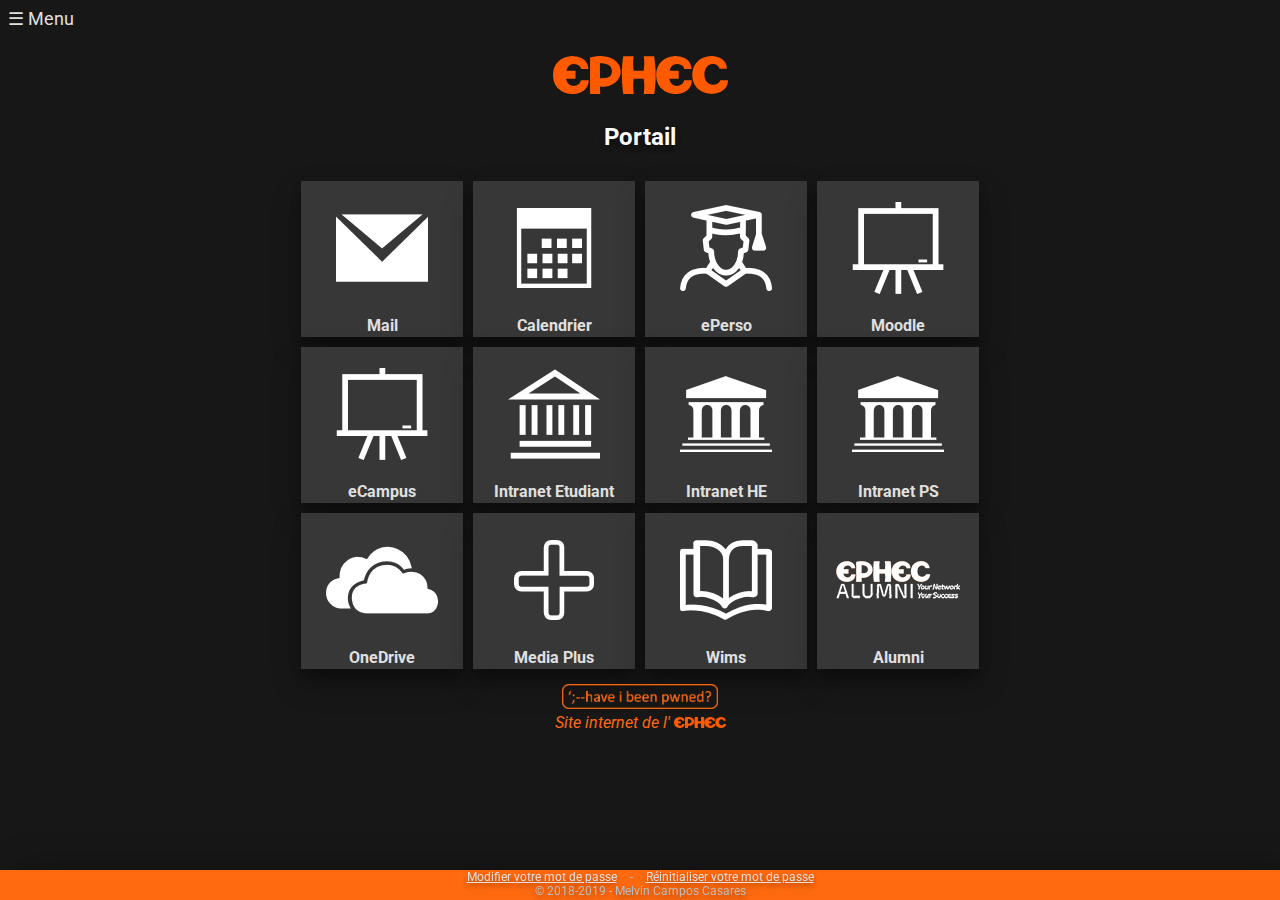
<file: web/index.html>
<!-- Made by Melvin Campos Casares -->
<!-- Tiles images coming from Syncfusion Metro Studio Library -->
<!-- EPHEC icons taken from the web and modified with Adobe Photoshop CC when necessary -->
<!-- Last modification: 30/01/2019 -->

<!DOCTYPE html>
<html lang="fr">
<head>
  <meta charset="UTF-8">
  <title>Portail EPHEC</title>
  <link rel="stylesheet" type="text/css" href="CSS/portal.css">
  <link rel="stylesheet" type="text/css" href="CSS/menu.css">
  <script src="JS/menu.js"></script>
  <link rel="shortcut icon" href="favicon/favicon.ico">
  <link rel="icon" sizes="16x16 32x32 64x64" href="favicon/favicon.ico">
  <link rel="icon" type="image/png" sizes="196x196" href="favicon/favicon-192.png">
  <link rel="icon" type="image/png" sizes="160x160" href="favicon/favicon-160.png">
  <link rel="icon" type="image/png" sizes="96x96" href="favicon/favicon-96.png">
  <link rel="icon" type="image/png" sizes="64x64" href="favicon/favicon-64.png">
  <link rel="icon" type="image/png" sizes="32x32" href="favicon/favicon-32.png">
  <link rel="icon" type="image/png" sizes="16x16" href="favicon/favicon-16.png">
  <link rel="apple-touch-icon" href="favicon/favicon-57.png">
  <link rel="apple-touch-icon" sizes="114x114" href="favicon/favicon-114.png">
  <link rel="apple-touch-icon" sizes="72x72" href="favicon/favicon-72.png">
  <link rel="apple-touch-icon" sizes="144x144" href="favicon/favicon-144.png">
  <link rel="apple-touch-icon" sizes="60x60" href="favicon/favicon-60.png">
  <link rel="apple-touch-icon" sizes="120x120" href="favicon/favicon-120.png">
  <link rel="apple-touch-icon" sizes="76x76" href="favicon/favicon-76.png">
  <link rel="apple-touch-icon" sizes="152x152" href="favicon/favicon-152.png">
  <link rel="apple-touch-icon" sizes="180x180" href="favicon/favicon-180.png">
  <meta name="msapplication-TileColor" content="#FFFFFF">
  <meta name="msapplication-TileImage" content="favicon/favicon-144.png">
  <meta name="msapplication-config" content="favicon/browserconfig.xml">
</head>
<body>
<div id="sidenav" class="sidenav">
  <a href="javascript:void(0)" class="closebtn" onclick="closeNav()">&times;</a>
  <p id="copyright">© 2018-2019 <br> Melvin Campos Casares</p>
  <a href="index.html">Portail</a>
  <a href="apps-ti.html">TI</a>
  <a href="apps-compta.html">Comptabilité</a>
  <a href="apps-prof.html">Professeurs</a>
  <p><br></p>
  <a href="https://account.activedirectory.windowsazure.com/ChangePassword.aspx" class="aMenuPwd" target="_blank">Modifier le mot de passe</a>
  <a href="https://passwordreset.microsoftonline.com" class="aMenuPwd" target="_blank">Réinitialiser le mot de passe</a>
</div>
<div>
  <span id="sidenavSpan" onClick="openNav()"> &#9776; Menu</span>
</div>
<div class="portal">
  <header>
    <img src="IMG/EPHEC-logo.svg" id="rapitisse">
    <h2>Portail</h2>
  </header>
  <div class="superTile">
    <div class="tile">
      <a href="https://outlook.office365.com/owa/?realm=ephec.be#path=/mail" class="link" target="_blank"><img src="IMG/Mail.png">Mail</a>
      <a href="https://outlook.office365.com/owa/?realm=ephec.be#path=/calendar" class="link" target="_blank"><img src="IMG/Calendar.png">Calendrier</a>
      <a href="https://eperso.ephec.be/" title="Accéder à mon dossier personnel" class="link" target="_blank"><img src="IMG/Graduate.png">ePerso</a>
      <a href="https://moodle.ephec.be/" title="Accéder à mes cours" class="link" target="_blank"><img src="IMG/Black-Board.png">Moodle</a>
      <a href="https://campus-virtuel.ephec.be/sites/ephec2018" title="Accéder à mes cours (Campus Virtuel)" class="link" target="_blank"><img src="IMG/Black-Board.png">eCampus</a>
      <a href="https://ephec.sharepoint.com/sites/Agora/SitePages/Accueil.aspx" title="Accéder à Agora" class="link" target="_blank"><img src="IMG/School.png">Intranet Etudiant</a>
      <a href="https://ephec.sharepoint.com/sites/Private/IntranetHE/SitePages/Accueil.aspx" title="Intranet professeurs & administratifs" class="link" target="_blank"><img src="IMG/School2.png">Intranet HE</a>
      <a href="https://ephec.sharepoint.com/sites/Private/Intranetps/SitePages/Accueil.aspx" title="Intranet professeurs & administratifs PS" class="link" target="_blank"><img src="IMG/School2.png">Intranet PS</a>
      <a href="https://ephec-my.sharepoint.com/" title="Accéder à mon OneDrive" class="link" target="_blank"><img src="IMG/OneDrive.png">OneDrive</a>
      <a href="https://mediaplus.ephec.be/" title="Accéder à la plateforme ENI" class="link" target="_blank"><img src="IMG/Plus.png">Media Plus</a>
      <a href="https://wims.ephec.be/" title="Accéder à l'apprentissage des langues" class="link" target="_blank"><img src="IMG/Book.png">Wims</a>
      <a href="http://ephec-alumni.be/" title="Accéder au site des anciens étudiants" class="link" target="_blank"><img src="IMG/EPHEC-Alumni.png">Alumni</a>
    </div>
  </div>
  <div class="divUnderTile">
    <a href="https://haveibeenpwned.com/" title="Vérifiez si votre compte a été compromis par une violation de données" id="linkPwned" target="_blank"><img src="IMG/haveibeenpwned.png" id="linkPwned"></a>
    <br><a href="http://www.ephec.be/" id="linkWeb" target="_blank">Site internet de l' <img src="IMG/EPHEC-logo.svg" id="linkWeb"></a>
  </div>
  <span hidden>
    <a href="apps-ti.html">Portail TI</a>
    -
    <a href="apps-compta.html">Portail Comptabilité</a>
    -
    <a href="apps-prof.html">Portail professeurs</a>
  </span>
</div>
<footer>
  <a href="https://account.activedirectory.windowsazure.com/ChangePassword.aspx" target="_blank">Modifier votre mot de passe</a>
  -
  <a href="https://passwordreset.microsoftonline.com" target="_blank">Réinitialiser votre mot de passe</a>
  <br>© 2018-2019 - Melvin Campos Casares
</footer>
</body>
</html>
</file>
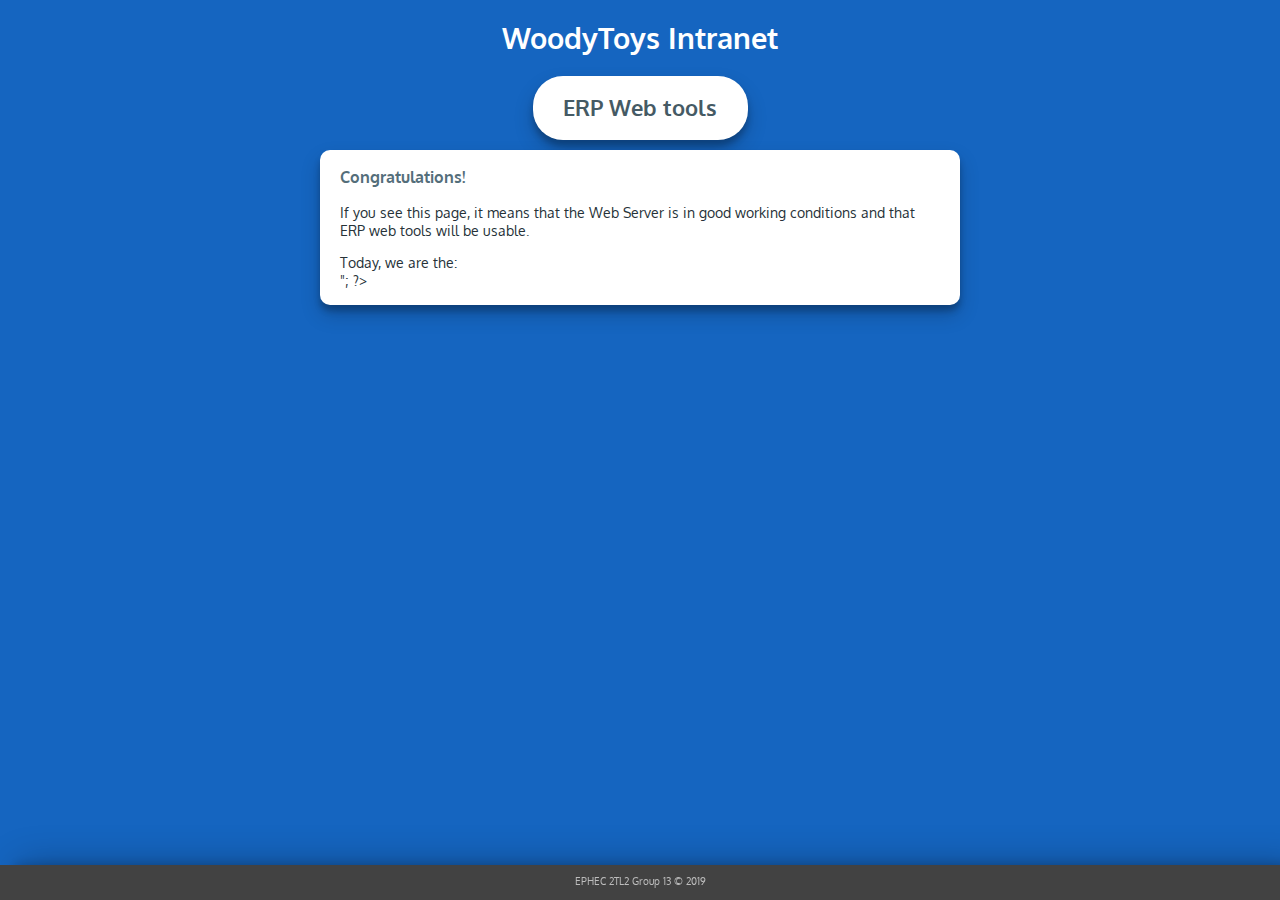
<file: docker-web/intra/index.html>
<!doctype html>
<html lang="en">
  <head>
    <title>WT Intranet - Home</title>
    <meta charset="utf-8">
    <link rel="stylesheet" type="text/css" href="css/stylesheet.css">
  </head>
  <body>
    <h1>WoodyToys Intranet</h1>
    <div class=boxIntro>
    <h2>ERP Web tools</h2>
    </div>
    <div class=boxContent>
      <h3>Congratulations!</h3>
      <p>If you see this page, it means that the Web Server is in good working conditions and that ERP web tools will be usable.</p>
      <p>Today, we are the:<br>
      <?php
      /* Prints the day, date, month, year, time, AM or PM
       * Example:
       * Wednesday 20th of March 2019, 10:38:33 AM - America/New_York
       */
      echo date("l jS \of F Y, h:i:s A - e") . "<br>";
      ?>
      </p>
    </div>
    <footer>
      <p>EPHEC 2TL2 Group 13 &#169; 2019</p>
    </footer>
  </body>
</html>
</file>
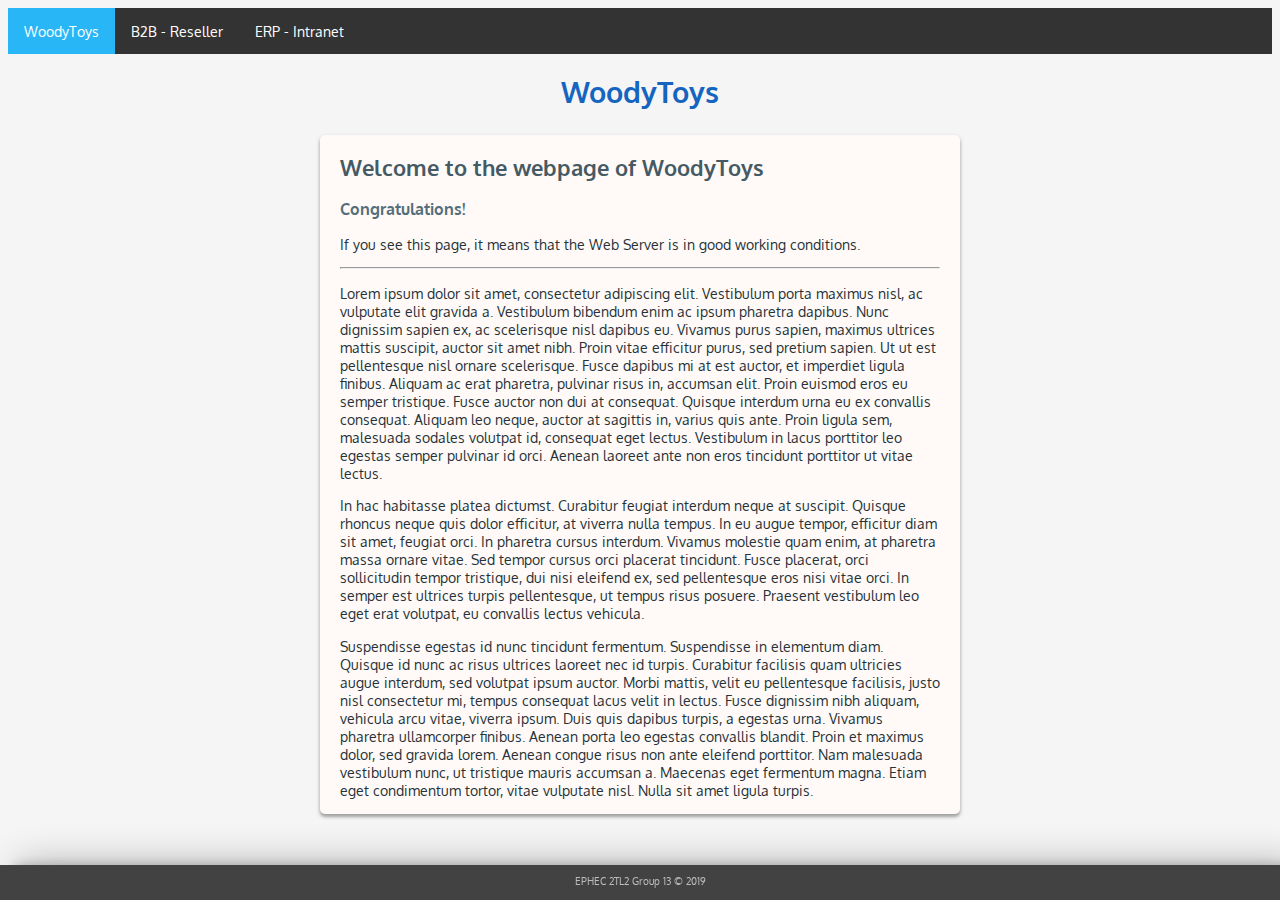
<file: docker-web/web/www/index.html>
<!doctype html>
<html lang="en">
  <head>
    <title>WoodyToys - Home</title>
    <meta charset=utf-8>
    <link rel="icon" href="favicon.ico" type="image/x-icon"/>
    <link rel="shortcut icon" href="favicon.ico" type="image/x-icon"/>
    <link rel="stylesheet" type="text/css" href="css/style.css">
  </head>
  <body>
    <div class="menu">
      <ul>
        <li><a class="active" href="index.html">WoodyToys</a></li>
        <li><a href="http://b2b.wt13.ephec-ti.be" target="_blank">B2B - Reseller</a></li>
        <li><a href="http://intra.wt13.ephec-ti.be" target="_blank">ERP - Intranet</a></li>
      </ul>
    </div>
    <h1>WoodyToys</h1>
    <div class="boxContent">
      <h2>Welcome to the webpage of WoodyToys</h2>
      <h3>Congratulations!</h3>
      <p>If you see this page, it means that the Web Server is in good working conditions.</p>
      <hr>
      <p>Lorem ipsum dolor sit amet, consectetur adipiscing elit. Vestibulum porta maximus nisl, ac vulputate elit gravida a. Vestibulum bibendum enim ac ipsum pharetra dapibus. Nunc dignissim sapien ex, ac scelerisque nisl dapibus eu. Vivamus purus sapien, maximus ultrices mattis suscipit, auctor sit amet nibh. Proin vitae efficitur purus, sed pretium sapien. Ut ut est pellentesque nisl ornare scelerisque. Fusce dapibus mi at est auctor, et imperdiet ligula finibus. Aliquam ac erat pharetra, pulvinar risus in, accumsan elit. Proin euismod eros eu semper tristique. Fusce auctor non dui at consequat. Quisque interdum urna eu ex convallis consequat. Aliquam leo neque, auctor at sagittis in, varius quis ante. Proin ligula sem, malesuada sodales volutpat id, consequat eget lectus. Vestibulum in lacus porttitor leo egestas semper pulvinar id orci. Aenean laoreet ante non eros tincidunt porttitor ut vitae lectus.</p>
      <p>In hac habitasse platea dictumst. Curabitur feugiat interdum neque at suscipit. Quisque rhoncus neque quis dolor efficitur, at viverra nulla tempus. In eu augue tempor, efficitur diam sit amet, feugiat orci. In pharetra cursus interdum. Vivamus molestie quam enim, at pharetra massa ornare vitae. Sed tempor cursus orci placerat tincidunt. Fusce placerat, orci sollicitudin tempor tristique, dui nisi eleifend ex, sed pellentesque eros nisi vitae orci. In semper est ultrices turpis pellentesque, ut tempus risus posuere. Praesent vestibulum leo eget erat volutpat, eu convallis lectus vehicula.</p>
      <p>Suspendisse egestas id nunc tincidunt fermentum. Suspendisse in elementum diam. Quisque id nunc ac risus ultrices laoreet nec id turpis. Curabitur facilisis quam ultricies augue interdum, sed volutpat ipsum auctor. Morbi mattis, velit eu pellentesque facilisis, justo nisl consectetur mi, tempus consequat lacus velit in lectus. Fusce dignissim nibh aliquam, vehicula arcu vitae, viverra ipsum. Duis quis dapibus turpis, a egestas urna. Vivamus pharetra ullamcorper finibus. Aenean porta leo egestas convallis blandit. Proin et maximus dolor, sed gravida lorem. Aenean congue risus non ante eleifend porttitor. Nam malesuada vestibulum nunc, ut tristique mauris accumsan a. Maecenas eget fermentum magna. Etiam eget condimentum tortor, vitae vulputate nisl. Nulla sit amet ligula turpis.</p>
    </div>
    <footer>
      <p>EPHEC 2TL2 Group 13 &#169; 2019</p>
    </footer>
  </body>
</html>
</file>
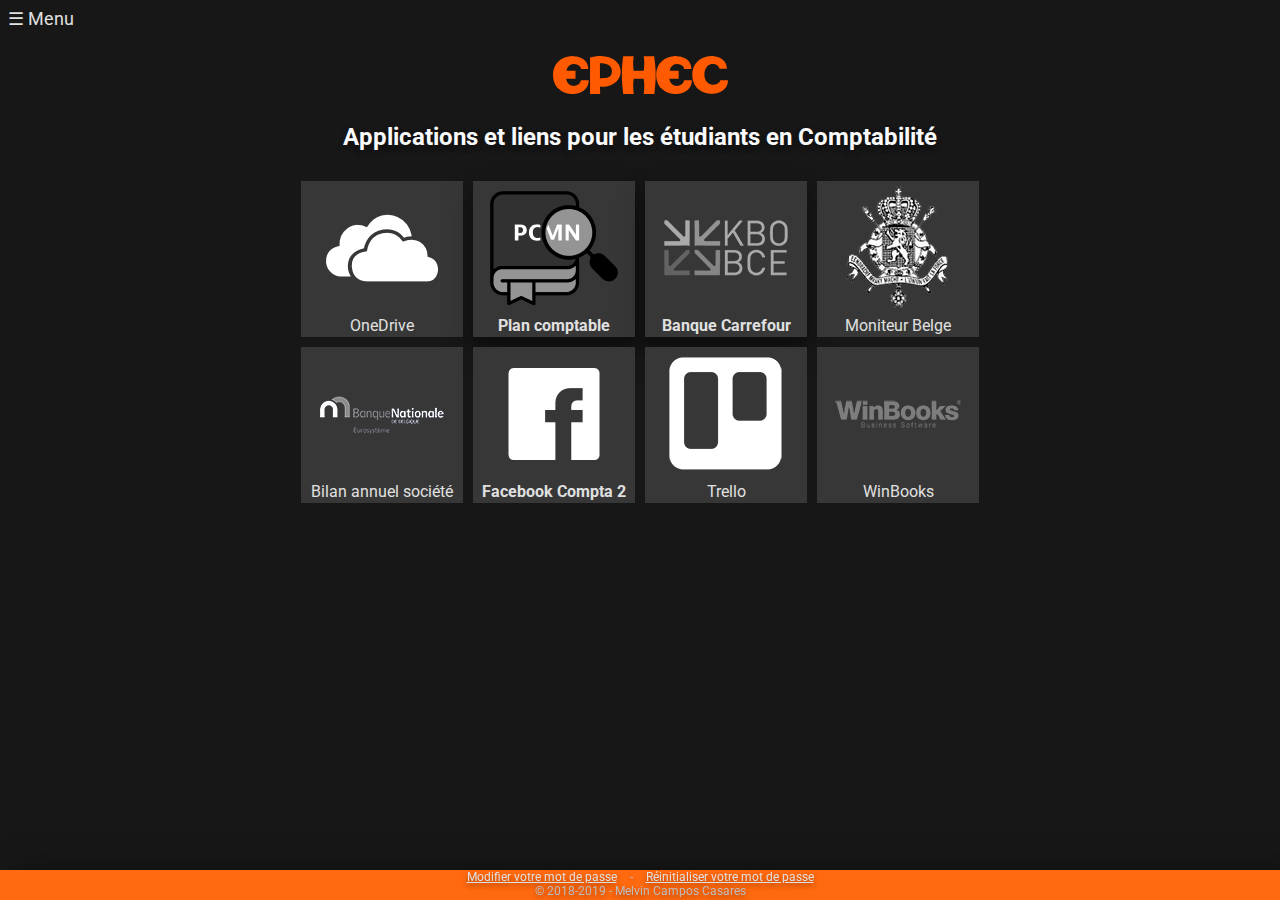
<file: web/apps-compta.html>
<!-- Made by Melvin Campos Casares -->
<!-- OneDrive tile image coming from Syncfusion Metro Studio Library -->
<!-- All other icons are taken from the web and modified with Adobe Photoshop CC when necessary -->
<!-- Last modification: 02/02/2019 -->

<!DOCTYPE html>
<html lang="fr">
<head>
  <meta charset="UTF-8">
  <title>Portail EPHEC - Applications section Comptabilité</title>
  <link rel="stylesheet" type="text/css" href="CSS/portal.css">
  <link rel="stylesheet" type="text/css" href="CSS/menu.css">
  <script src="JS/menu.js"></script>
  <link rel="shortcut icon" href="favicon/favicon.ico">
  <link rel="icon" sizes="16x16 32x32 64x64" href="favicon/favicon.ico">
  <link rel="icon" type="image/png" sizes="196x196" href="favicon/favicon-192.png">
  <link rel="icon" type="image/png" sizes="160x160" href="favicon/favicon-160.png">
  <link rel="icon" type="image/png" sizes="96x96" href="favicon/favicon-96.png">
  <link rel="icon" type="image/png" sizes="64x64" href="favicon/favicon-64.png">
  <link rel="icon" type="image/png" sizes="32x32" href="favicon/favicon-32.png">
  <link rel="icon" type="image/png" sizes="16x16" href="favicon/favicon-16.png">
  <link rel="apple-touch-icon" href="favicon/favicon-57.png">
  <link rel="apple-touch-icon" sizes="114x114" href="favicon/favicon-114.png">
  <link rel="apple-touch-icon" sizes="72x72" href="favicon/favicon-72.png">
  <link rel="apple-touch-icon" sizes="144x144" href="favicon/favicon-144.png">
  <link rel="apple-touch-icon" sizes="60x60" href="favicon/favicon-60.png">
  <link rel="apple-touch-icon" sizes="120x120" href="favicon/favicon-120.png">
  <link rel="apple-touch-icon" sizes="76x76" href="favicon/favicon-76.png">
  <link rel="apple-touch-icon" sizes="152x152" href="favicon/favicon-152.png">
  <link rel="apple-touch-icon" sizes="180x180" href="favicon/favicon-180.png">
  <meta name="msapplication-TileColor" content="#FFFFFF">
  <meta name="msapplication-TileImage" content="favicon/favicon-144.png">
  <meta name="msapplication-config" content="favicon/browserconfig.xml">
</head>
<body>
<div id="sidenav" class="sidenav">
  <a href="javascript:void(0)" class="closebtn" onclick="closeNav()">&times;</a>
  <p id="copyright">© 2018-2019 <br> Melvin Campos Casares</p>
  <a href="index.html">Portail</a>
  <a href="apps-ti.html">TI</a>
  <a href="apps-compta.html">Comptabilité</a>
  <a href="apps-prof.html">Professeurs</a>
  <p><br></p>
  <a href="https://account.activedirectory.windowsazure.com/ChangePassword.aspx" target="_blank">Modifier le mot de passe</a>
  <a href="https://passwordreset.microsoftonline.com" target="_blank">Réinitialiser le mot de passe</a>
</div>
<div>
  <span id="sidenavSpan" onClick="openNav()"> &#9776; Menu</span>
</div>
<div class="portal">
  <header>
    <img src="IMG/EPHEC-logo.svg" id="rapitisse">
    <h2>Applications et liens pour les étudiants en Comptabilité</h2>
  </header>
  <div class="superTile">
    <div class="tile">
      <a href="https://ephec-my.sharepoint.com/" title="Accéder à mon OneDrive" id="linkOneDrive" target="_blank"><img src="IMG/OneDrive.png">OneDrive</a>
      <a href="https://plancomptablebelge.be/" title="Plan Comptable Belge (PCMN)" class="link" target="_blank"><img src="IMG/pcmn.png">Plan comptable</a>
      <a href="https://economie.fgov.be/fr/themes/entreprises/banque-carrefour-des" title="Banque des entreprises de Belgique" class="link" target="_blank"><img src="IMG/bce.png">Banque Carrefour</a>
      <a href="http://www.ejustice.just.fgov.be/cgi/welcome.pl" title="Moniteur Belge" class="linkWhite" target="_blank"><img src="IMG/moniteur-belge.png">Moniteur Belge</a>
      <a href="https://cri.nbb.be/bc9/web/catalog" title="Centrale des bilans : comptes annuels des sociétés" id="linkBN" target="_blank"><img src="IMG/banque-nationale.png">Bilan annuel société</a>
      <a href="https://www.facebook.com/groups/306867713437093/" title="Facebook des Compta 2ème année" class="linkFb" target="_blank"><img src="IMG/Facebook.png">Facebook Compta 2</a>
      <a href="https://trello.com/" title="Accéder à l'outil de gestion de projets en ligne Trello" id="linkTrello" target="_blank"><img src="IMG/Trello.png">Trello</a>
      <a href=" https://www.winbooks.be/fr/profile/ecoles" title="WinBooks" id="linkWinBooks" target="_blank"><img src="IMG/winbooks.png">WinBooks</a>
    </div>
  </div>
  <span hidden>
    <a href="apps-ti.html">Portail TI</a>
    -
    <a href="apps-prof.html">Portail professeurs</a>
    <br>
    <a href="index.html">Retour au portail</a>
  </span>
</div>
<br>
<footer>
  <a href="https://account.activedirectory.windowsazure.com/ChangePassword.aspx" target="_blank">Modifier votre mot de passe</a>
  -
  <a href="https://passwordreset.microsoftonline.com" target="_blank">Réinitialiser votre mot de passe</a>
  <br>© 2018-2019 - Melvin Campos Casares
</footer>
</body>
</html>
</file>
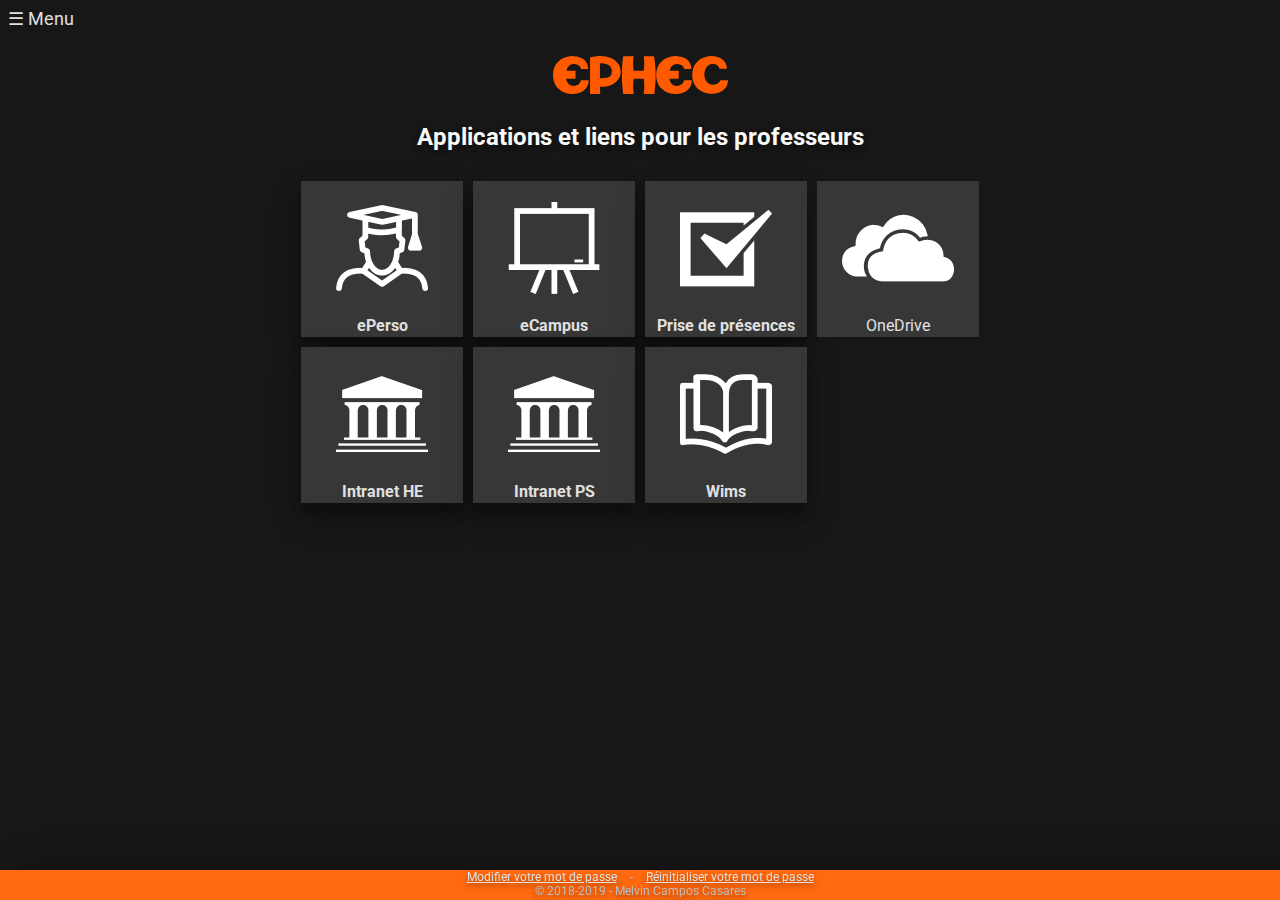
<file: web/apps-prof.html>
<!-- Made by Melvin Campos Casares -->
<!-- Tiles images coming from Syncfusion Metro Studio Library -->
<!-- EPHEC icons taken from the web and modified with Adobe Photoshop CC when necessary -->
<!-- Last modification: 02/02/2019 -->

<!DOCTYPE html>
<html lang="fr">
<head>
  <meta charset="UTF-8">
  <title>Portail EPHEC - Applications corps professoral</title>
  <link rel="stylesheet" type="text/css" href="CSS/portal.css">
  <link rel="stylesheet" type="text/css" href="CSS/menu.css">
  <script src="JS/menu.js"></script>
  <link rel="shortcut icon" href="favicon/favicon.ico">
  <link rel="icon" sizes="16x16 32x32 64x64" href="favicon/favicon.ico">
  <link rel="icon" type="image/png" sizes="196x196" href="favicon/favicon-192.png">
  <link rel="icon" type="image/png" sizes="160x160" href="favicon/favicon-160.png">
  <link rel="icon" type="image/png" sizes="96x96" href="favicon/favicon-96.png">
  <link rel="icon" type="image/png" sizes="64x64" href="favicon/favicon-64.png">
  <link rel="icon" type="image/png" sizes="32x32" href="favicon/favicon-32.png">
  <link rel="icon" type="image/png" sizes="16x16" href="favicon/favicon-16.png">
  <link rel="apple-touch-icon" href="favicon/favicon-57.png">
  <link rel="apple-touch-icon" sizes="114x114" href="favicon/favicon-114.png">
  <link rel="apple-touch-icon" sizes="72x72" href="favicon/favicon-72.png">
  <link rel="apple-touch-icon" sizes="144x144" href="favicon/favicon-144.png">
  <link rel="apple-touch-icon" sizes="60x60" href="favicon/favicon-60.png">
  <link rel="apple-touch-icon" sizes="120x120" href="favicon/favicon-120.png">
  <link rel="apple-touch-icon" sizes="76x76" href="favicon/favicon-76.png">
  <link rel="apple-touch-icon" sizes="152x152" href="favicon/favicon-152.png">
  <link rel="apple-touch-icon" sizes="180x180" href="favicon/favicon-180.png">
  <meta name="msapplication-TileColor" content="#FFFFFF">
  <meta name="msapplication-TileImage" content="favicon/favicon-144.png">
  <meta name="msapplication-config" content="favicon/browserconfig.xml">
</head>
<body>
<div id="sidenav" class="sidenav">
  <a href="javascript:void(0)" class="closebtn" onclick="closeNav()">&times;</a>
  <p id="copyright">© 2018-2019 <br> Melvin Campos Casares</p>
  <a href="index.html">Portail</a>
  <a href="apps-ti.html">TI</a>
  <a href="apps-compta.html">Comptabilité</a>
  <a href="apps-prof.html">Professeurs</a>
  <p><br></p>
  <a href="https://account.activedirectory.windowsazure.com/ChangePassword.aspx" class="aMenuPwd" target="_blank">Modifier le mot de passe</a>
  <a href="https://passwordreset.microsoftonline.com" class="aMenuPwd" target="_blank">Réinitialiser le mot de passe</a>
</div>
<div>
  <span id="sidenavSpan" onClick="openNav()"> &#9776; Menu</span>
</div>
<div class="portal">
  <header>
    <img src="IMG/EPHEC-logo.svg" id="rapitisse">
    <h2>Applications et liens pour les professeurs</h2>
  </header>
  <div class="superTile">
    <div class="tile">
      <a href="https://eperso.ephec.be/" title="Accéder à mon dossier personnel" class="link" target="_blank"><img src="IMG/Graduate.png">ePerso</a>
      <a href="https://campus-virtuel.ephec.be/sites/ephec2018" title="Accéder à mes cours" class="link" target="_blank"><img src="IMG/Black-Board.png">eCampus</a>
      <a href="https://presenceshe.azurewebsites.net/" title="Présence des étudiants au cours" class="link" target="_blank"><img src="IMG/Check.png">Prise de présences</a>
      <a href="https://ephec-my.sharepoint.com/" title="Accéder à mon OneDrive" id="linkOneDrive" target="_blank"><img src="IMG/OneDrive.png">OneDrive</a>
      <a href="https://ephec.sharepoint.com/sites/Private/IntranetHE/SitePages/Accueil.aspx" title="Intranet professeurs & administratifs" class="link" target="_blank"><img src="IMG/School2.png">Intranet HE</a>
      <a href="https://ephec.sharepoint.com/sites/Private/Intranetps/SitePages/Accueil.aspx" title="Intranet professeurs & administratifs PS" class="link" target="_blank"><img src="IMG/School2.png">Intranet PS</a>
      <a href="https://wims.ephec.be/" title="Accéder à l'apprentissage des langues" class="link" target="_blank"><img src="IMG/Book.png">Wims</a>
    </div>
  </div>
  <br>
  <span hidden>
    <a href="apps-ti.html">Portail TI</a>
    -
    <a href="apps-compta.html">Portail Comptabilité</a>
    <br>
    <a href="index.html">Retour au portail</a>
  </span>
</div>
<footer>
  <a href="https://account.activedirectory.windowsazure.com/ChangePassword.aspx" target="_blank">Modifier votre mot de passe</a>
  -
  <a href="https://passwordreset.microsoftonline.com" target="_blank">Réinitialiser votre mot de passe</a>
  <br>© 2018-2019 - Melvin Campos Casares
</footer>
</body>
</html>
</file>
<file: web/CSS/portal.css>
/**
 * Made by Melvin Campos Casares
 * Last modification: 30/01/2019
 */
@import url(colors.css);
@import url('https://fonts.googleapis.com/css?family=Roboto');

/**
 * TAG
 */
body {
  background-color: var(--background);
  font-family: 'Roboto', sans-serif;
}

h1, h2 {
  color: var(--header);
  margin: 25px;
}

h1 {
  font-size: 175%;
}

h2 {
  font-size: 150%;
  text-shadow: 0 3px 6px var(--rgba-start), 0 3px 6px var(--rgba-stop);
}

a {
  color: var(--link);
  margin: 5px;
  padding: 2px 5px;
}

span {
  color: var(--link);
  font-size: 90%;
}

footer {
  color: var(--foot);
  font-size: 75%;
  margin-top: 20px;
  text-shadow: 0 3px 6px var(--rgba-start), 0 3px 6px var(--rgba-stop);
  /* Footer fixed at the bottom of the web navigator screen */
  position: fixed;
  left: 0;
  right: 0;
  bottom: 0;
  background-color: var(--ephec);
  height: 30px;
  width: 100%;
  text-align: center;
  box-shadow: 19px 0 38px var(--foot-rgba-start), 15px 0 12px var(--foot-rgba-stop);
}

/**
 * CLASS
 */
.portal {
  text-align: center;
  margin-top: 50px;
  color: var(--ephec);
}

.tile {
  display: grid;
  grid-template-columns: repeat(4, 172px);
}

.superTile {
  display: flex;
  align-items: center;
  justify-content: center;
  margin-bottom: 10px;
}

.divUnderTile {
  margin-bottom: 35px;
}

.link:hover {
  background-color: var(--ephec);
  border: var(--ephec);
}

.linkFb:hover {
  background-color: var(--fb);
  border: var(--fb-light);
  color: var(--fb-light);
}

.linkWhite:hover {
  background-color: var(--white);
  border: var(--white);
  color: var(--tile);
}


/**
 * ID
 */
#rapitisse {
  width: 175px;
  margin-top: -25px;
}

#linkSmallFb, #linkPwned, #linkWeb {
  color: var(--ephec);
  text-decoration: none;
  font-style: italic;
  font-size: 16px;
}

#linkSmallFb {
  width: 14px;
}

#linkPwned {
  height: 25px;
}

#linkWeb {
  width: 52px;
  margin-top: -25px;
}

#linkSmallFb:hover, #linkPwned:hover, #linkWeb:hover {
  text-decoration: underline;
}

.link, .linkFb,
#linkDiscord, #linkCNA, #linkW3S, #linkJetBrains, #linkAzure, #linkMsImagine, #linkOneDrive, #linkWebStore, #linkInginious,
#linkTrello, #linkWinBooks, #linkBN, .linkWhite {
  border: 1px solid var(--tile);
  background-color: var(--tile);
  text-decoration: none;
  font-weight: normal;
  box-shadow: 0 1px 3px var(--rgba-link-start), 0 1px 2px var(--rgba-link-stop);
  transition: all 0.3s cubic-bezier(.25, .8, .25, 1);
  width: 150px;
  height: 150px;
}

.link,
#linkDiscord:hover, #linkOneDrive:hover, #linkWebStore:hover,
#linkTrello:hover, #linkWinBooks:hover {
  box-shadow: 0 14px 28px var(--rgba-hover-start), 0 10px 10px var(--rgba-hover-stop);
  transition: background-color, font-weight, border 200ms;
  font-weight: bold;
}

.linkFb,
#linkCNA:hover, #linkW3S:hover, #linkJetBrains:hover, #linkAzure:hover, #linkMsImagine:hover, #linkInginious:hover,
#linkBN:hover, .linkWhite:hover {
  box-shadow: 0 14px 28px var(--rgba-hover-start), 0 10px 10px var(--rgba-hover-stop);
  transition: background-color, color, font-weight, border 200ms;
  font-weight: bold;
}

#linkDiscord:hover {
  background-color: var(--discord);
  border: var(--discord);
}

#linkCNA:hover {
  /*
   * Cisco Color Guidelines
   * https://www.cisco.com/c/m/en_us/about/brand-center/copyright-use/copyright-material-guidelines/color-guidelines.html
   */
  background-color: var(--cisco-blue);
  border: var(--river-blue);
  color: var(--icy-blue);
}

#linkW3S:hover {
  background-color: var(--apple);
  border: var(--apple);
  color: var(--davys-grey);
}

#linkJetBrains:hover {
  background-color: var(--crimson);
  border: var(--carmine);
  color: var(--amber);
}

#linkAzure:hover {
  background-color: var(--azure);
  border: var(--azure);
  color: var(--cyan-light);
}

#linkMsImagine:hover {
  background-color: var(--purple);
  border: var(--purple-dark);
  color: var(--purple-light);
}

#linkOneDrive:hover {
  background-color: var(--blue);
  border: var(--blue);
}

#linkWebStore:hover {
  background-color: var(--purple-light);
  border: var(--purple-light);
}

#linkInginious:hover {
  background-color: var(--ingi);
  border: var(--ingi);
  color: var(--nious);
}

#linkTrello:hover {
  background-color: var(--trello-blue);
  border: var(--trello-blue);
}

#linkWinBooks:hover {
  background-color: var(--winbooks);
  border: var(--winbooks);
}

#linkBN:hover {
  background-color: var(--bn-blue);
  border: var(--bn-blue);
  color: var(--bn-grey);
}
</file>
<file: web/CSS/menu.css>
/**
 * Made by Melvin Campos Casares
 * Created : Late 2017
 * Modified and imported to EPHEC-Portal : Late 2018
 */
@import url(colors.css);

/**
 * CSS part specific to sidenav
 * It's an off-canvas menu w/ opacity
 */
body {
  transition: background-color .5s;
}

.sidenav {
  height: 100%;
  width: 0;
  position: fixed;
  z-index: 1;
  top: 0;
  left: 0;
  background-color: var(--sidenav-background);
  overflow-x: hidden;
  transition: .5s;
  padding-top: 60px;
}

.sidenav a {
  padding: 8px 8px 8px 32px;
  text-decoration: none;
  font-size: 18px;
  color: var(--sidenav-text);
  display: block;
  transition: .3s;
}

.sidenav a:hover {
  color: var(--sidenav-text-hover);
}

.sidenav .closebtn {
  position: absolute;
  top: 0;
  right: 25px;
  font-size: 36px;
  margin-left: 50px;
}

#main {
  transition: margin-left .5s;
}

#sidenavSpan {
  font-size: 18px;
  cursor: pointer;
}

@media screen and (max-height: 450px) {
  .sidenav {
    padding-top: 15px;
  }

  .sidenav a {
    font-size: 18px;
  }
}

#copyright {
  color: var(--foot);
  font-size: 60%;
  text-align: center;
}

.sidenav .aMenuPwd {
  padding: 8px;
  text-decoration: none;
  font-style: italic;
  font-size: 12px;
  color: var(--sidenav-text);
  display: block;
  transition: .3s;
}

.sidenav .aMenuPwd:hover {
  color: var(--sidenav-text-hover);
}
</file>
<file: docker-web/intra/css/stylesheet.css>
﻿/**
 * Made by Melvin Campos Casares
 */
 
 @import url('https://fonts.googleapis.com/css?family=Oxygen:300,400,700');
 
body {
  /* background: radial-gradient(ellipse farthest-corner at center top, #29b6f6, #1565c0); */
  background-color: #1565c0;
  color: white;
  font-family: 'Oxygen', sans-serif;
  font-size: 90%;
}
h1 {
  font-size: 200%;
  text-align: center;
}
h2 {
  font-size: 150%;
  color: #455a64;
}
h3 {
  font-size: 110%;
  color: #546e7a;
}
footer {
  position: fixed;
  left: 0px;
  bottom: 0px;
  background-color: #424242;
  color: #bdbdbd;
  font-size: 70%;
  height: 35px; /* Footer height */
  width: 100%;
  text-align: center;
  box-shadow: 19px 0 38px rgba(0,0,0,0.30), 15px 0 12px rgba(0,0,0,0.22);
}
.boxIntro {
  background-color: white;
  margin: 10px auto;
  padding: 1px 20px;
  box-shadow: 0 10px 20px rgba(0,0,0,0.19), 0 6px 6px rgba(0,0,0,0.23);
  color: #263238;
  width: 175px;
  text-align: center;
  border-radius: 30px;
}
.boxContent {
  background-color: white;
  margin: 10px auto;
  padding: 1px 20px;
  box-shadow: 0 10px 20px rgba(0,0,0,0.19), 0 6px 6px rgba(0,0,0,0.23);
  color: #263238;
  width: 600px;
  border-radius: 10px;
}
</file>
<file: docker-web/web/www/css/style.css>
﻿/**
 * Made by Melvin Campos Casares
 */
 
 @import url('https://fonts.googleapis.com/css?family=Oxygen:300,400,700');
 
body {
  /* background: radial-gradient(ellipse farthest-corner at center top, #29b6f6, #1565c0); */
  background-color: #f5f5f5;
  color: white;
  font-family: 'Oxygen', sans-serif;
  font-size: 90%;
}
h1 {
  font-size: 200%;
  text-align: center;
  color: #1565c0;
}
h2 {
  font-size: 150%;
  color: #455a64;
}
h3 {
  font-size: 110%;
  color: #546e7a;
}
footer {
  position: fixed;
  left: 0px;
  bottom: 0px;
  background-color: #424242;
  color: #bdbdbd;
  font-size: 70%;
  height: 35px; /* Footer height */
  width: 100%;
  text-align: center;
  box-shadow: 19px 0 38px rgba(0,0,0,0.30), 15px 0 12px rgba(0,0,0,0.22);
}
.boxContent {
  background-color: #fffaf7;
  margin: 25px auto 75px;
  padding: 1px 20px;
  box-shadow: 0 2px 5px rgba(0,0,0,0.19), 0 3px 3px rgba(0,0,0,0.23);
  color: #263238;
  width: 600px;
  border-radius: 5px;
}

/**
 * Menu
 */
.menu ul {
  list-style-type: none;
  margin: 0;
  padding: 0;
  overflow: hidden;
  background-color: #333;
}

.menu li {
  float: left;
}

.menu li a {
  display: flex;
  color: white;
  text-align: center;
  padding: 14px 16px;
  text-decoration: none;
}

.menu li a:hover:not(.active) {
  background-color: #111;
}

.active {
  background-color: #29b6f6;
}
</file>
